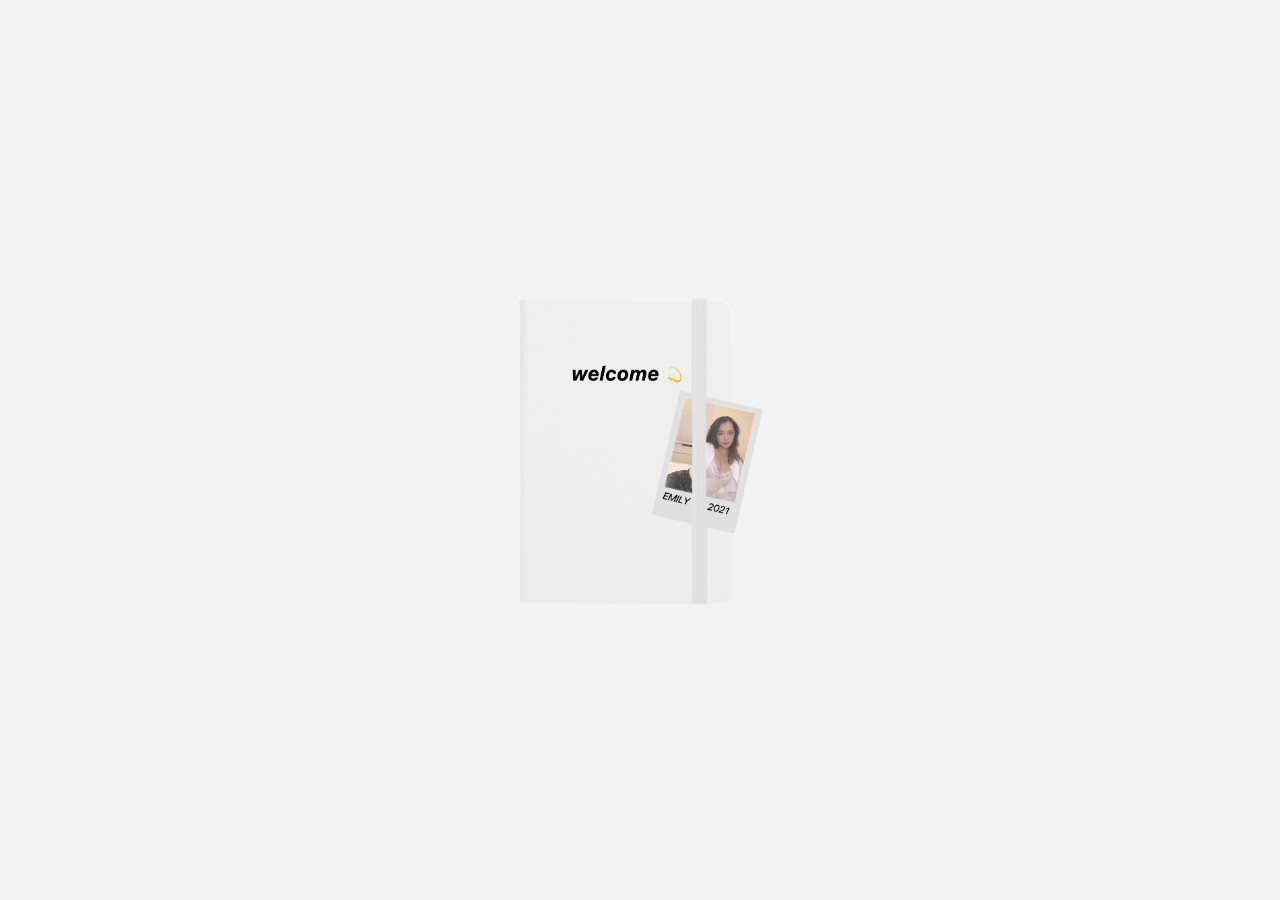
<file: index.html>
<!DOCTYPE html>
<html lang="en">

<head>

    <!-- Required meta tags -->
    <meta charset="utf-8">
    <meta name="viewport" content="width=device-width, initial-scale=1, shrink-to-fit=no">

    <title>welcome-asianemily</title>


    <link rel="stylesheet" href="https://stackpath.bootstrapcdn.com/bootstrap/4.5.2/css/bootstrap.min.css"
        integrity="sha384-JcKb8q3iqJ61gNV9KGb8thSsNjpSL0n8PARn9HuZOnIxN0hoP+VmmDGMN5t9UJ0Z" crossorigin="anonymous">

    <link rel="stylesheet" href="code1.css">
</head>

<body>
    <div class="d-flex beginning">
        <a href="https://www.notion.so/365-me-world-e771f72e4cdf46398e0738cc7d956feb" id="enter">
            <img src="cover.png">
        </a>
    </div>






    <script src="https://code.jquery.com/jquery-3.5.1.slim.min.js"
        integrity="sha384-DfXdz2htPH0lsSSs5nCTpuj/zy4C+OGpamoFVy38MVBnE+IbbVYUew+OrCXaRkfj"
        crossorigin="anonymous"></script>
    <script src="https://cdn.jsdelivr.net/npm/popper.js@1.16.1/dist/umd/popper.min.js"
        integrity="sha384-9/reFTGAW83EW2RDu2S0VKaIzap3H66lZH81PoYlFhbGU+6BZp6G7niu735Sk7lN"
        crossorigin="anonymous"></script>
    <script src="https://stackpath.bootstrapcdn.com/bootstrap/4.5.2/js/bootstrap.min.js"
        integrity="sha384-B4gt1jrGC7Jh4AgTPSdUtOBvfO8shuf57BaghqFfPlYxofvL8/KUEfYiJOMMV+rV"
        crossorigin="anonymous"></script>
    <script>
        $(function () {
            $(document).scroll(function () {
                var $nav = $("#mainNavbar");
                $nav.toggleClass("scrolled", $(this).scrollTop() > $nav.height());
            })
        })
    </script>
</body>

</html>
</file>
<file: code1.css>
::-webkit-scrollbar {
    display: none;
}

body {

    background-color: #F2F2F2;
}

.beginning {
    background-color: #F2F2F2;
    height: 100vh;
    justify-content: center;
    align-items: center;
}


#enter {
    
    background: url(cover.png) no-repeat ;
    background-size: contain;
    background-position: center;
    border: none;
    width: 250px;
}

#enter:hover {
    transition: 300ms;
    background: url(journal.png) no-repeat;
    background-size: contain;
    background-position: center;
    width: 500px;
}
#enter img{
    width: 250px;
    opacity: 0%;
}
</file>
